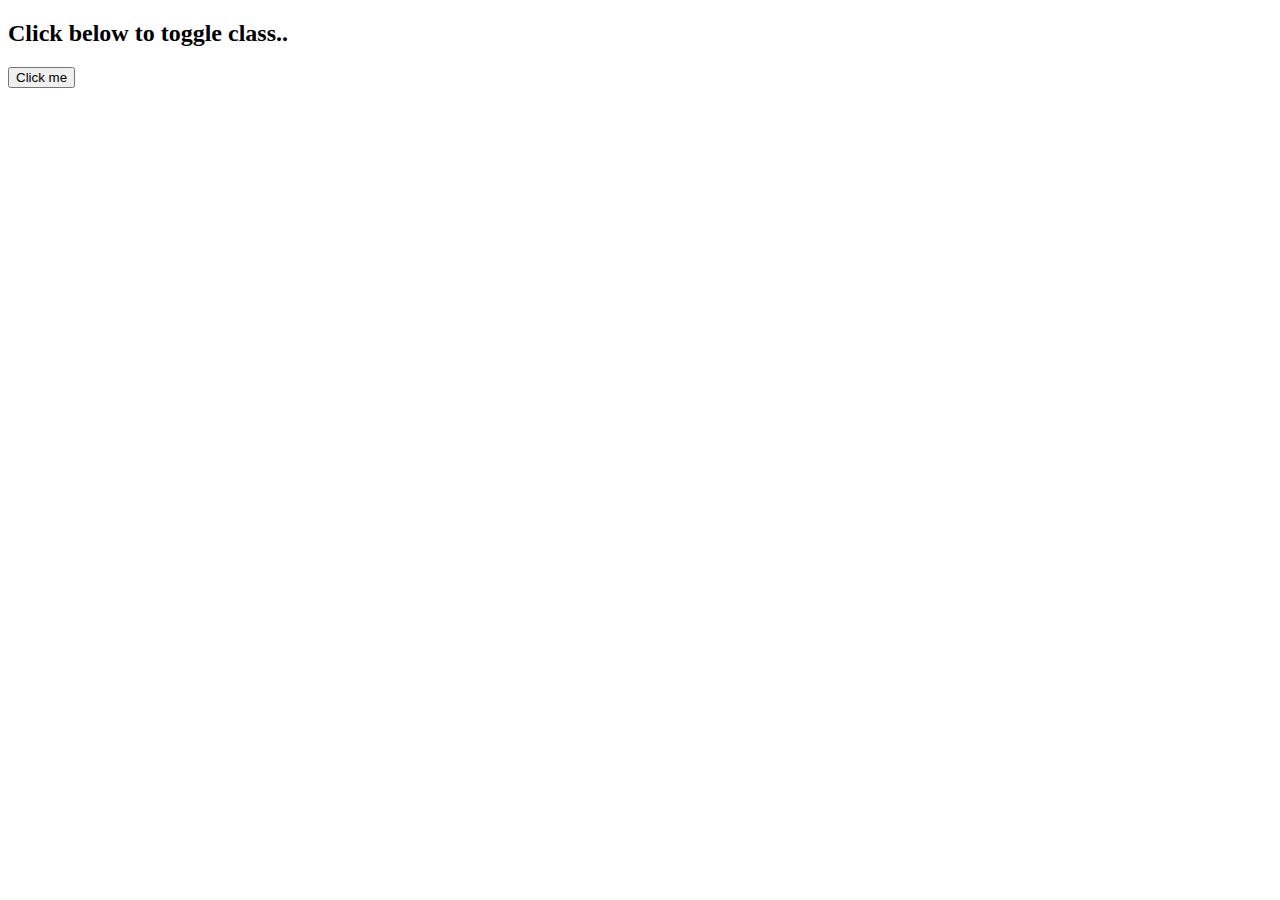
<file: 1. Toggle/index.html>
<!DOCTYPE html>
<html lang="en">
<head>
    <meta charset="UTF-8">
    <meta http-equiv="X-UA-Compatible" content="IE=edge">
    <meta name="viewport" content="width=device-width, initial-scale=1.0">
    <title>Toggle Class</title>
    <style>
        h2#text{
            transition: 2s all ease;
        }
        .return{
            transition: 2s all ease;
        }
    </style>
</head>
<body>
    <h2 id="text">Click below to toggle class..</h2>
    <button onclick="toggleClass()" id="btn">Click me</button>


    <script src="./app.js"></script>
</body>
</html>
</file>
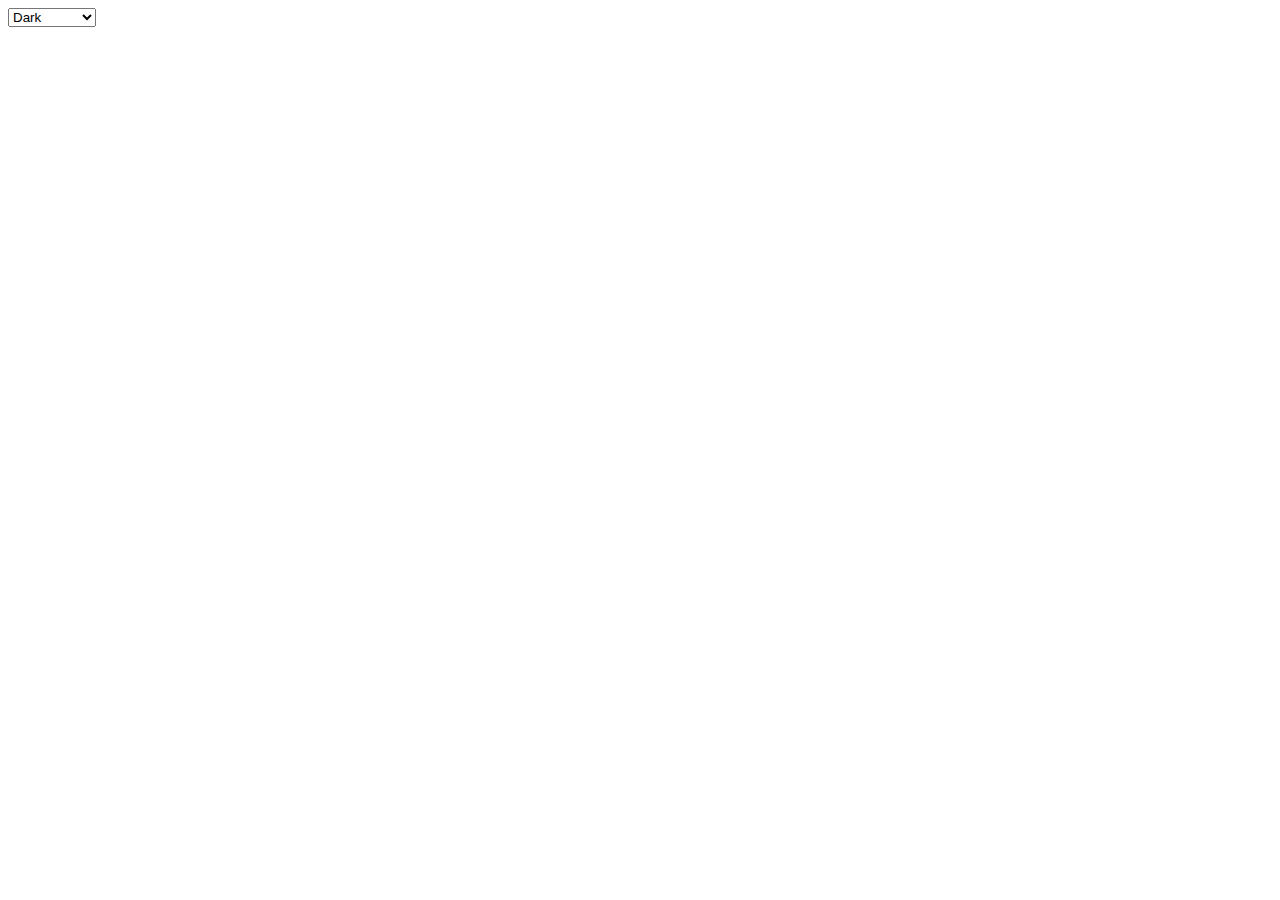
<file: 2. Background Select using this.value/index.html>
<!DOCTYPE html>
<html lang="en">
<head>
    <meta charset="UTF-8">
    <meta http-equiv="X-UA-Compatible" content="IE=edge">
    <meta name="viewport" content="width=device-width, initial-scale=1.0">
    <title>Toggle Class</title>
    <style>
        body{
            transition: 1.5s ease-in-out;
        }
    </style>
</head>
<body>
    
    <select onchange="color(this.value)">
        <option value="black">Dark</option>
        <option value="white">Light</option>
        <option value="grey">Dayoff</option>
        <option value="#795548">Nightvision</option>
    </select>

    <script src="./app.js"></script>
</body>
</html>
</file>
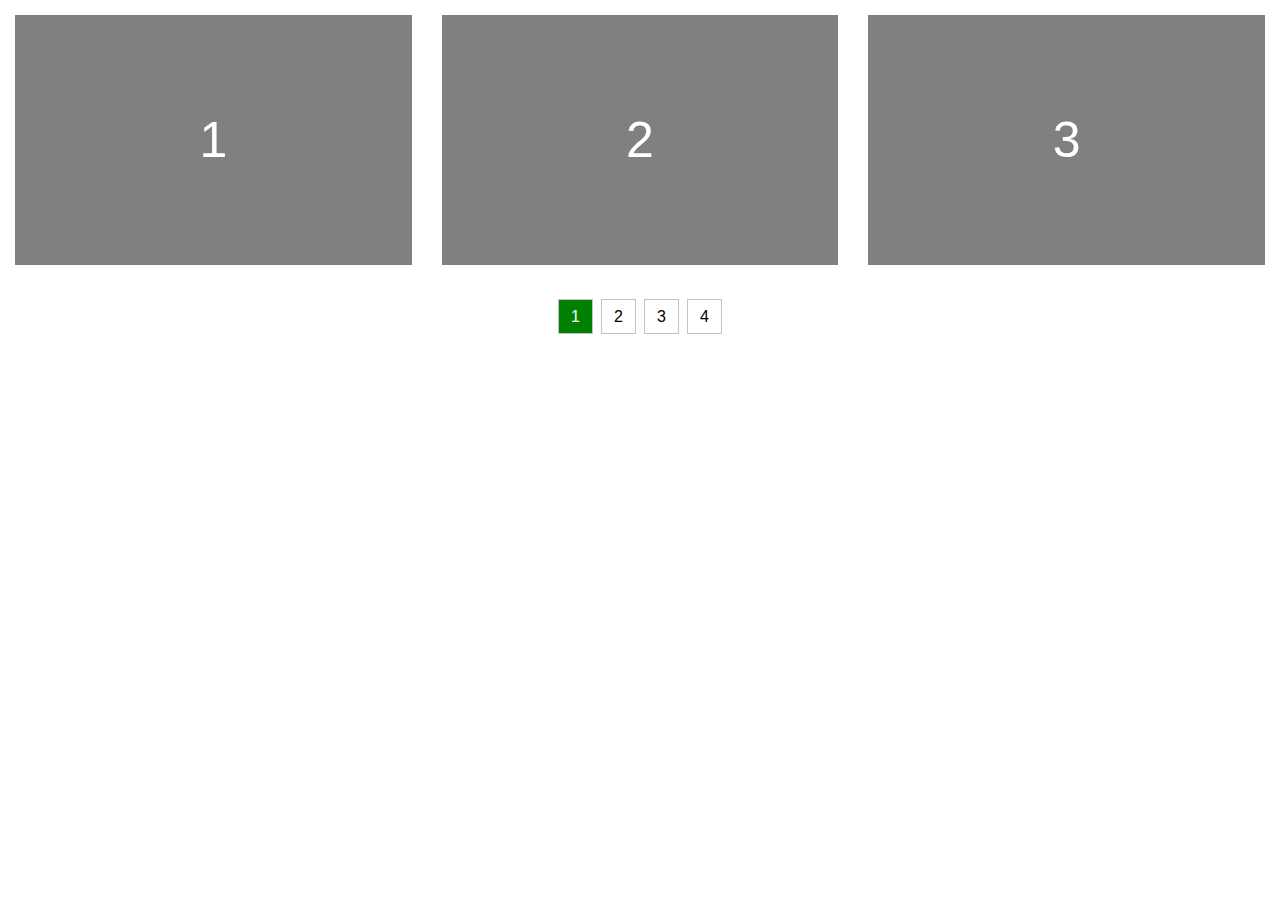
<file: 3. Carousel/index.html>
<!DOCTYPE html>
<html lang="en">
<head>
    <meta charset="UTF-8">
    <meta http-equiv="X-UA-Compatible" content="IE=edge">
    <meta name="viewport" content="width=device-width, initial-scale=1.0">
    <title>Carousel</title>
    <link rel="stylesheet" href="style.css">
</head>
<body>
    
    <div class="carousel-slider">
        <div class="carousel-container">
            <div class="item">1</div>
            <div class="item">2</div>
            <div class="item">3</div>
            <div class="item">4</div>
            <div class="item">5</div>
            <div class="item">6</div>
            <div class="item">7</div>
            <div class="item">8</div>
            <div class="item">9</div>
            <div class="item">10</div>
        </div>
        <div class="controls">
        </div>
    </div>

    <script src="./app.js"></script>
</body>
</html>
</file>
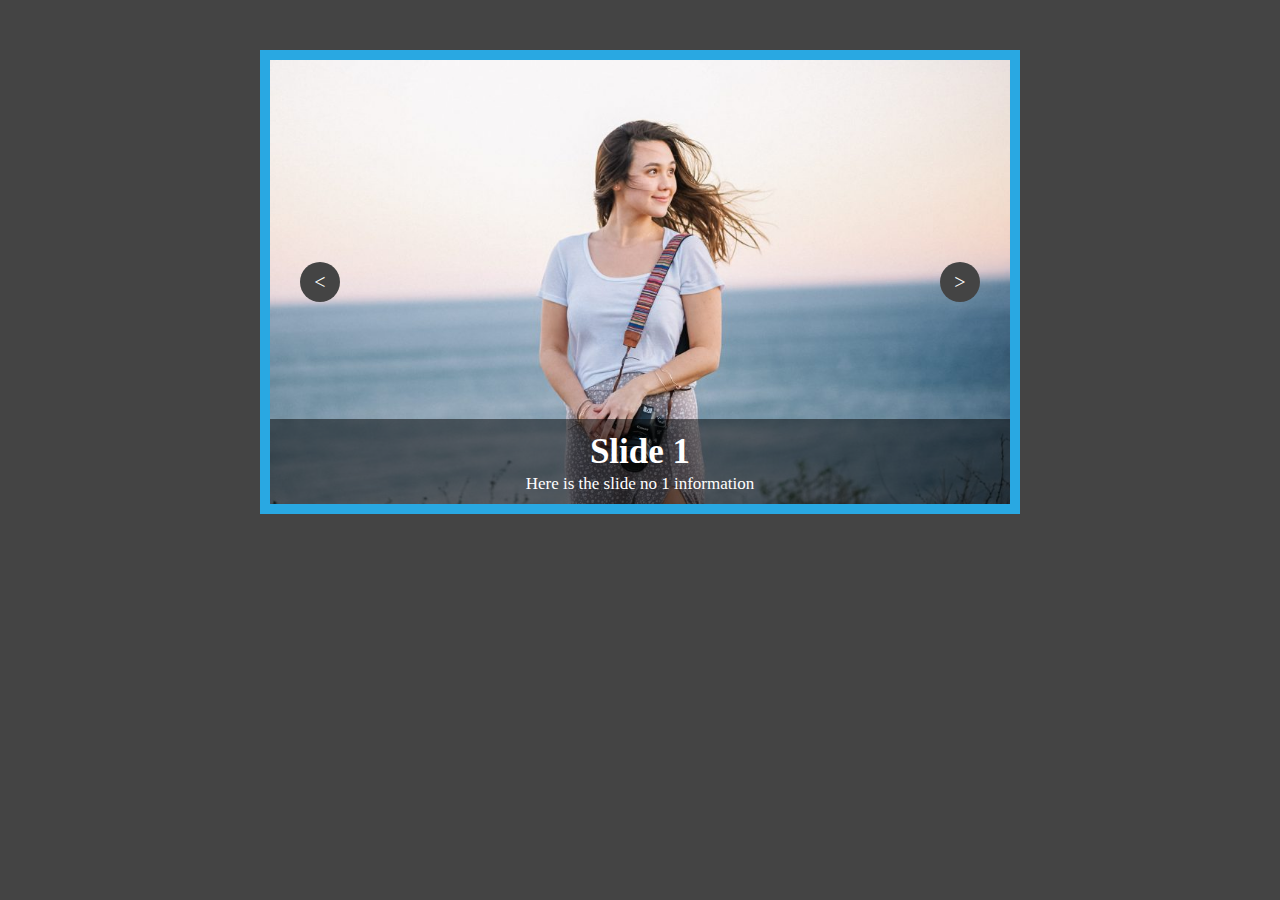
<file: 4. Image Slider/index.html>
<!DOCTYPE html>
<html lang="en">
<head>
    <meta charset="UTF-8">
    <meta http-equiv="X-UA-Compatible" content="IE=edge">
    <meta name="viewport" content="width=device-width, initial-scale=1.0">
    <title>Image Slider</title>
    <link rel="stylesheet" href="style.css">
</head>
<body>
    
    <div class="slider">
        <div class="slider-items">
            <div class="item active">
                <img src="./img/slide1.jpg" alt="Slider Image 1">
                <div class="caption">
                    <h2>Slide 1</h2>
                    <p>Here is the slide no 1 information</p>
                </div>
            </div>
            <div class="item">
                <img src="./img/slide2.jpg" alt="Slider Image 1">
                <div class="caption">
                    <h2>Slide 2</h2>
                    <p>Here is the slide no 2 information</p>
                </div>
            </div>
            <div class="item">
                <img src="./img/slide3.jpg" alt="Slider Image 1">
                <div class="caption">
                    <h2>Slide 3</h2>
                    <p>Here is the slide no 3 information</p>
                </div>
            </div>
        </div>
        <!-- Controls -->
            <div class="left-side"><</div>
            <div class="right-side">></div>
        <!-- Controls -->
    </div>

    <script src="./app.js"></script>
</body>
</html>
</file>
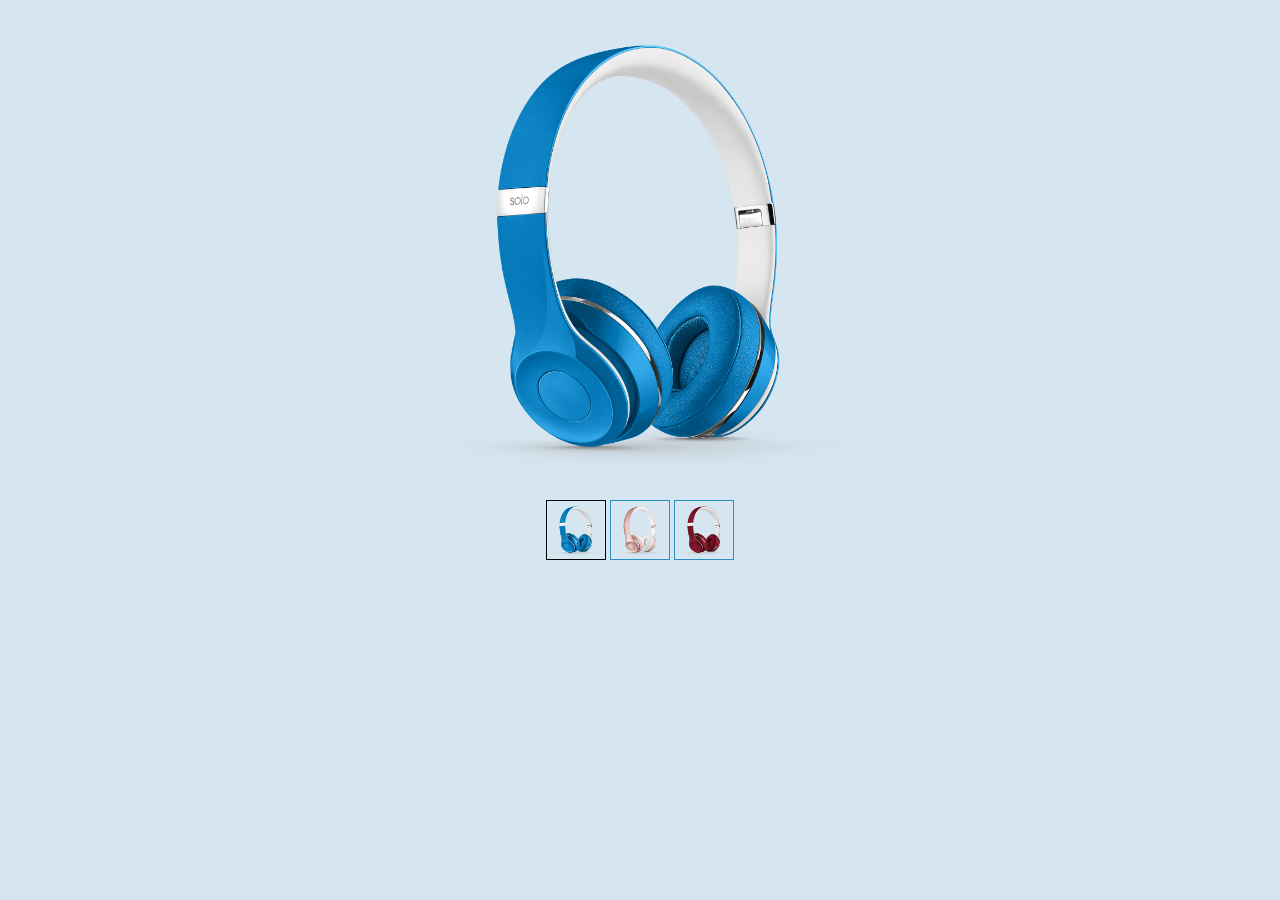
<file: 5. Image Change/index.html>
<!DOCTYPE html>
<html lang="en">
<head>
    <meta charset="UTF-8">
    <meta http-equiv="X-UA-Compatible" content="IE=edge">
    <meta name="viewport" content="width=device-width, initial-scale=1.0">
    <title>Image Change</title>
    <link rel="stylesheet" href="style.css">
</head>
<body>
    
    <div class="product">
        <div class="main-img">
            <img src="./img/headphone_blue.png" class="pro-img" alt="Blue Headphones">
        </div>
        <div class="thumb-img">
            <div class="box active" onclick="changeImage(this)">
                <img src="./img/headphone_blue.png" alt="Blue Headphones">
            </div>
            <div class="box" onclick="changeImage(this)">
                <img src="./img/headphone_pink.png" alt="Pink Headphones">
            </div>
            <div class="box" onclick="changeImage(this)">
                <img src="./img/headphone_red.png" alt="Red Headphones">
            </div>
        </div>
    </div>

    <script src="./app.js"></script>
</body>
</html>
</file>
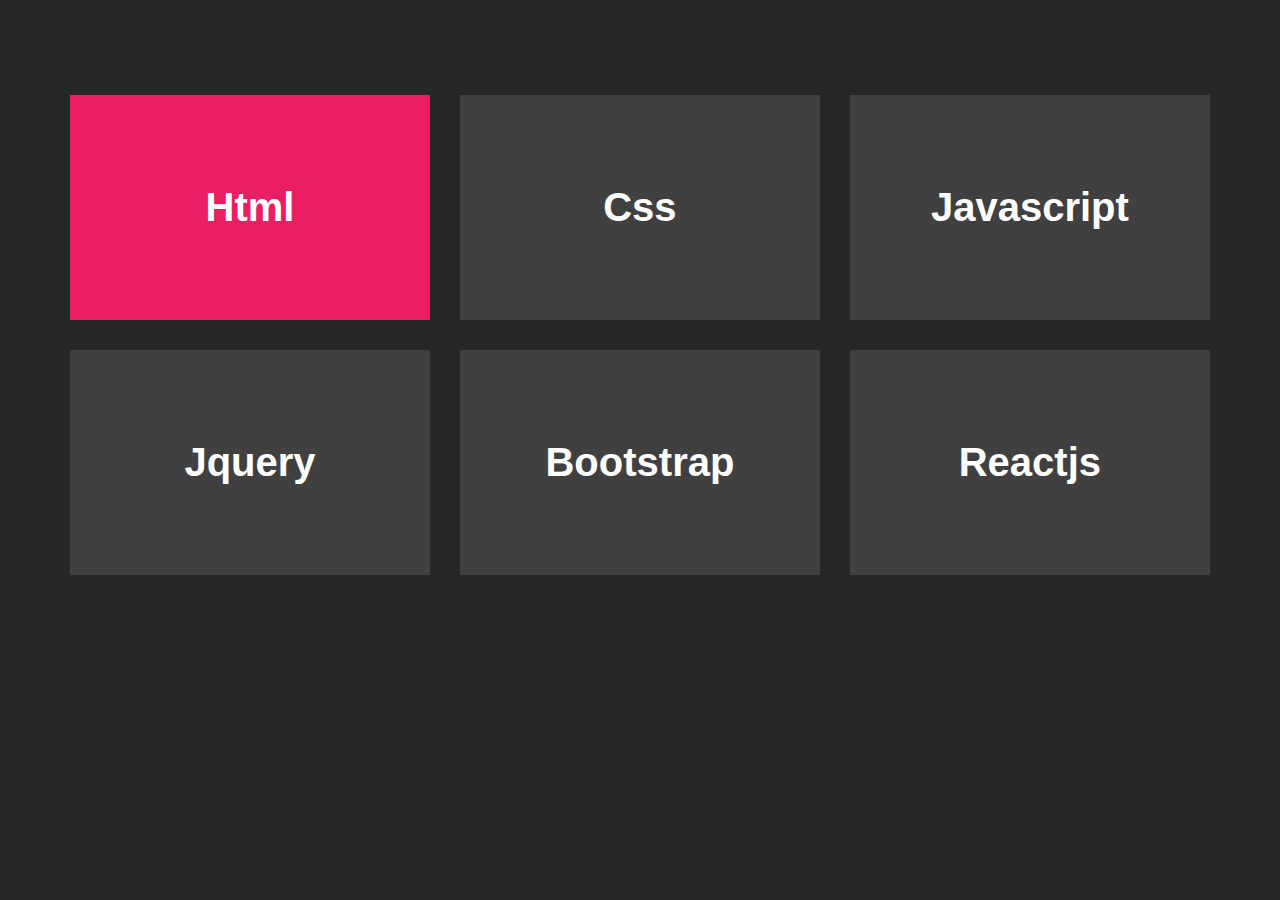
<file: 6. MouceHover effect in javascript/index.html>
<!DOCTYPE html>
<html>
<head>
  <title>Hover effect in javascript</title>
  <meta name="viewport" content="width=device-width, initial-scale=1">
  <link rel="stylesheet" href="style.css"/>
</head>
<body>

 <section class="grid-box">
 	 <div class="container">
 	 	 <div class="content">
 	 	 	 <div class="box">
 	 	 	 	  <div class="inner">
 	 	 	 	  	  <h1>Html</h1>
 	 	 	 	  </div>
 	 	 	 </div>
 	 	 	 <div class="box">
 	 	 	 	  <div class="inner">
 	 	 	 	  	  <h1>Css</h1>
 	 	 	 	  </div>
 	 	 	 </div>
 	 	 	 <div class="box">
 	 	 	 	  <div class="inner">

 	 	 	 	  	  <h1>Javascript</h1>
 	 	 	 	  </div>
 	 	 	 </div>
            <div class="box">
 	 	 	 	  <div class="inner">
 	 	 	 	  	  <h1>Jquery</h1>
 	 	 	 	  </div>
 	 	 	 </div>
 	 	 	 <div class="box">
 	 	 	 	  <div class="inner">
 	 	 	 	  	  <h1>Bootstrap</h1>
 	 	 	 	  </div>
 	 	 	 </div>
 	 	 	 <div class="box">
 	 	 	 	  <div class="inner">
 	 	 	 	  	  <h1>Reactjs</h1>
 	 	 	 	  </div>
 	 	 	 </div>
         </div>
 	 </div>
 </section>

<script src="./app.js"></script>
</body>
</html>
</file>
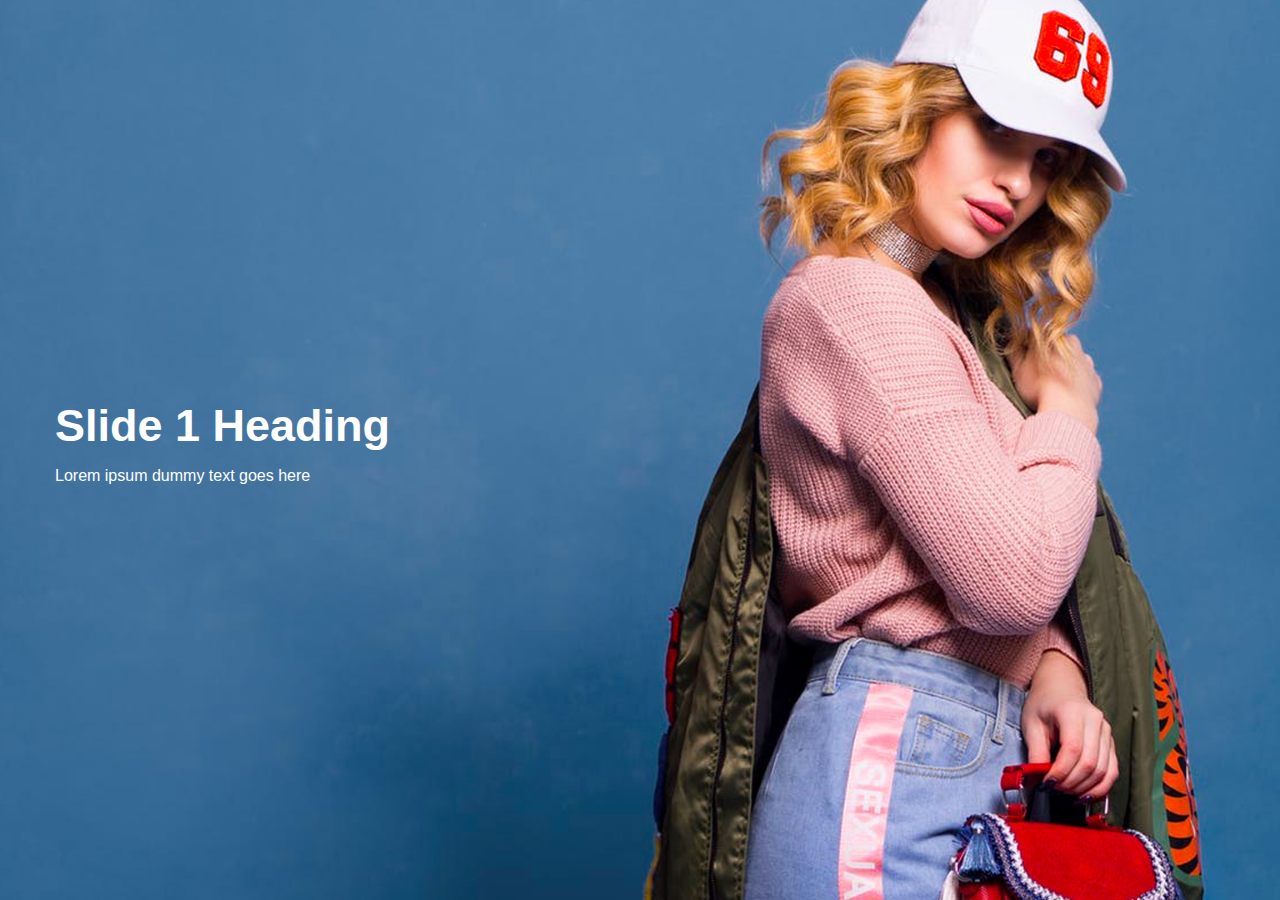
<file: 7. Slideshow/index.html>
<!DOCTYPE html>
<html>
<head>
	<title>SlideShow in Javascript</title>
	<meta name="viewport" content="width=device-width, initial-scale=1">
	<link rel="stylesheet" type="text/css" href="style.css">
	
</head>
<body>

 <section class="slide-show">
 	<div class="slide active" style="background-image:url('images/slide-1.jpg');">
 		<div class="container">
 			<div class="caption">
 				 <h1>Slide 1 Heading</h1>
 				 <p>Lorem ipsum dummy text goes here</p>
 			</div>
 		</div>
 	</div>
 	<div class="slide" style="background-image:url('images/slide-2.jpg');">
 		<div class="container">
 			<div class="caption">
 				 <h1>Slide 2 Heading</h1>
 				 <p>Lorem ipsum dummy text goes here</p>
 			</div>
 		</div>
 	</div>
 	<div class="slide" style="background-image:url('images/slide-3.jpg');">
 		<div class="container">
 			<div class="caption">
 				 <h1>Slide 3 Heading</h1>
 				 <p>Lorem ipsum dummy text goes here</p>
 			</div>
 		</div>
 	</div>
 </section>

  
  <script>
  	    const slides=document.querySelector(".slide-show").children;
        let index=0;
              
        function slideShow(){
              if(index==slides.length){
              	
              		index=0;
              }
              for(let i=0; i<slides.length; i++){
              	slides[i].classList.remove("active");
              	slides[i].style.zIndex="";
              }

              if(index>0){
              	slides[index-1].style.zIndex="2";
              }

              slides[index].classList.add("active");

              index++;
              setTimeout(slideShow,4000);
        }

        window.onload=slideShow()  ;
  </script>
        

</body>
</html>
</file>
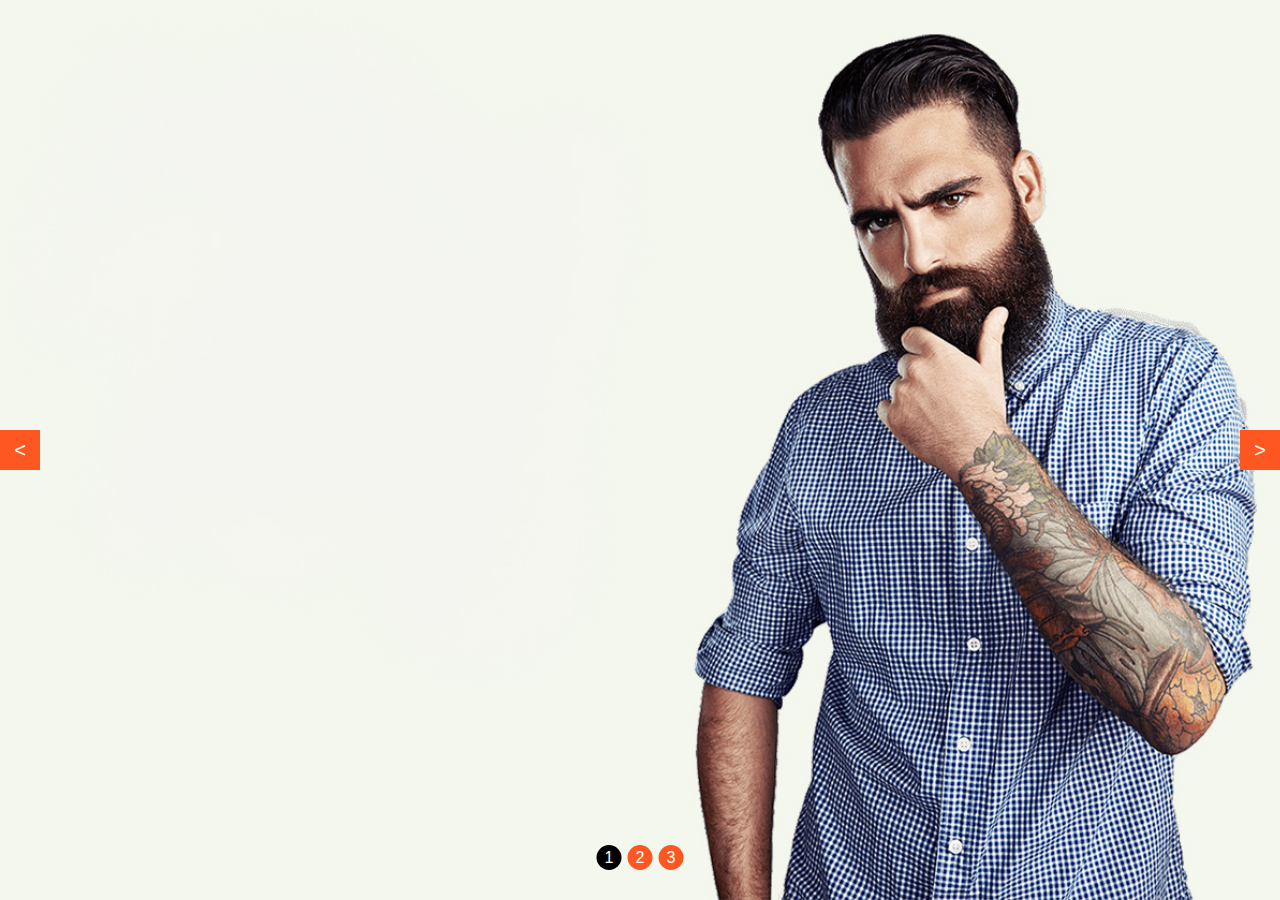
<file: 8. Slider all options/index.html>
<!DOCTYPE html>
<html>
<head>
	<title>slider in Javascript</title>
	<meta name="viewport" content="width=device-width, initial-scale=1">
	<link rel="stylesheet" type="text/css" href="style.css">
</head>
<body>
  
  <section class="home">
     <div class="slider">
        <div class="slide active" style="background-image: url('images/slide-1.jpg')">
            <div class="container">
                <div class="caption">
                    <h1>1. Winter Collection 2020</h1>
                    <p>Lorem ipsum dummy text goes here.</p>
                    <a href="">Shop Now</a>
                </div>
            </div>
        </div>
        <div class="slide" style="background-image: url('images/slide-2.jpg')">
            <div class="container">
                <div class="caption">
                    <h1>2. Winter Collection 2020</h1>
                    <p>Lorem ipsum dummy text goes here.</p>
                    <a href="">Shop Now</a>
                </div>
            </div>
        </div>
        <div class="slide" style="background-image: url('images/slide-3.jpg')">
            <div class="container">
                <div class="caption">
                    <h1>3. Winter Collection 2020</h1>
                    <p>Lorem ipsum dummy text goes here.</p>
                    <a href="">Shop Now</a>
                </div>
            </div>
        </div>
     </div>
   
    <!-- controls  -->
    <div class="controls">
        <div class="prev"><</div>
        <div class="next">></div>
    </div>

    <!-- indicators -->
    <div class="indicator">
    </div>

  </section>

 
 <script src="script.js"></script>

</body>
</html>
</file>
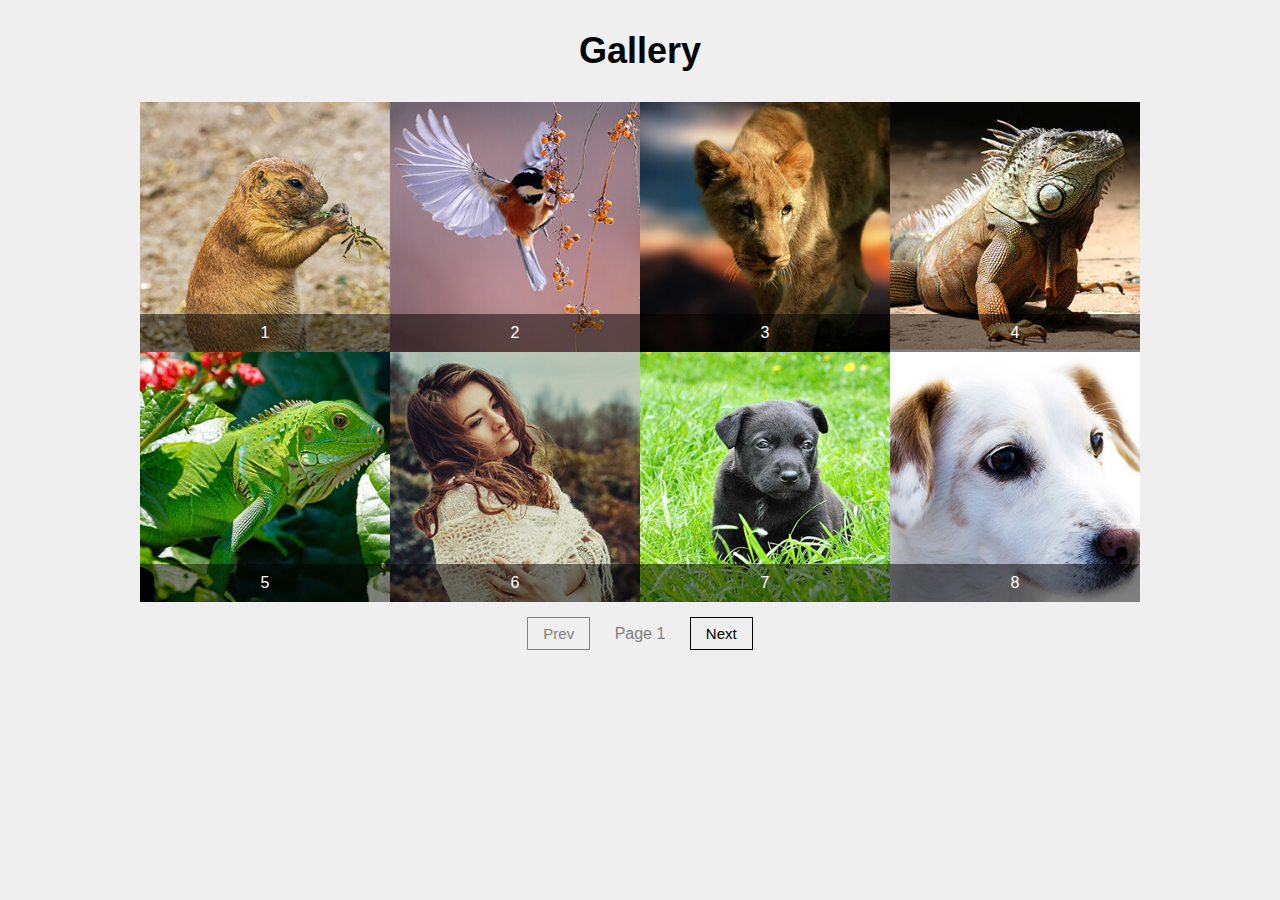
<file: 9. Pagination/index.html>
<!DOCTYPE html>
<html>
<head>
	<title>Gallery Pagination </title>
	<meta name="viewport" content="width=device-width, initial-scale=1">
	<link rel="stylesheet" type="text/css" href="style.css">	
</head>
<body>

<section class="gallery">
	<div class="container">
		<div class="title">
			<h1>Gallery</h1>
		</div>
		<div class="gallery-items">
			<div class="item">
				<img src="images/1.jpg" alt="gallery" />
				<div class="caption">
					1
				</div>
			</div>
			<div class="item">
				<img src="images/2.jpg" alt="gallery" />
				<div class="caption">
					2
				</div>
			</div>
			<div class="item">
				<img src="images/3.jpg" alt="gallery" />
				<div class="caption">
					3
				</div>
			</div>
			<div class="item">
				<img src="images/4.jpg" alt="gallery" />
				<div class="caption">
					4
				</div>
			</div>
			<div class="item">
				<img src="images/5.jpg" alt="gallery" />
				<div class="caption">
					5
				</div>
			</div>
			<div class="item">
				<img src="images/6.jpg" alt="gallery" />
				<div class="caption">
					6
				</div>
			</div>
			<div class="item">
				<img src="images/7.jpg" alt="gallery" />
				<div class="caption">
					7
				</div>
			</div>
			<div class="item">
				<img src="images/8.jpg" alt="gallery" />
				<div class="caption">
					8
				</div>
			</div>
			<div class="item">
				<img src="images/9.jpg" alt="gallery" />
				<div class="caption">
					9
				</div>
			</div>
			<div class="item">
				<img src="images/10.jpg" alt="gallery" />
				<div class="caption">
					10
				</div>
			</div>
			<div class="item">
				<img src="images/11.jpg" alt="gallery" />
				<div class="caption">
					11
				</div>
			</div>
			<div class="item">
				<img src="images/12.jpg" alt="gallery" />
				<div class="caption">
					12
				</div>
			</div>
			<div class="item">
				<img src="images/13.jpg" alt="gallery" />
				<div class="caption">
					13
				</div>
			</div>
			<div class="item">
				<img src="images/14.jpg" alt="gallery" />
				<div class="caption">
					14
				</div>
			</div>
			<div class="item">
				<img src="images/15.jpg" alt="gallery" />
				<div class="caption">
					15
				</div>
			</div>
			<div class="item">
				<img src="images/16.jpg" alt="gallery" />
				<div class="caption">
					16
				</div>
			</div>
			<div class="item">
				<img src="images/17.jpg" alt="gallery" />
				<div class="caption">
					17
				</div>
			</div>
			<div class="item">
				<img src="images/18.jpg" alt="gallery" />
				<div class="caption">
					18
				</div>
			</div>
			<div class="item">
				<img src="images/19.jpg" alt="gallery" />
				<div class="caption">
					19
				</div>
			</div>
			<div class="item">
				<img src="images/20.jpg" alt="gallery" />
				<div class="caption">
					20
				</div>
			</div>
		</div>
		<div class="pagination">
			<div class="prev">Prev</div>
			<div class="page">Page <span class="page-num"></span></div>
			<div class="next">Next</div>
		</div>
	</div>
</section>

<script src="script.js"></script>
</body>
</html>
</file>
<file: 3. Carousel/style.css>
body {
    margin: 0;
    font-family: sans-serif;
}

* {
    box-sizing: border-box;
}

.carousel-slider {
    width: 100%;
    float: left;
    overflow: hidden;
}

.carousel-slider .carousel-container {
    width: 100%;
    float: left;
    transition: margin 1s ease;
}

.carousel-slider .item {
    height: 250px;
    background-color: grey;
    line-height: 250px;
    text-align: center;
    font-size: 50px;
    color: #ffffff;
    float: left;
}

.carousel-slider .controls {
    width: 100%;
    float: left;
    padding: 15px;
}

.carousel-slider .controls ul {
    display: block;
    text-align: center;
    padding: 0;
    margin: 0;
    list-style: none;
}

.carousel-slider .controls ul li {
    height: 35px;
    width: 35px;
    border: 1px solid #c3c3c3;
    margin: 4px;
    display: inline-block;
    line-height: 33px;
    cursor: pointer;
}

.carousel-slider .controls ul li.active {
    background-color: green;
    color: #ffffff;

}
</file>
<file: 4. Image Slider/style.css>
body{
    background-color: #444444;
}

.slider{
    max-width: 740px;
    border: 10px solid #29a8e2;
    margin: 50px auto;
    overflow: hidden;
    position: relative;
}

.slider .left-side, .slider .right-side{
        position: absolute;
        height: 40px;
        width: 40px;
        border-radius: 50%;
        background-color: #444444;
        color: #ffffff;
        top:50%;
        margin-top: -20px;
        text-align: center;
        line-height: 40px;
        transition: all .5s ease;
        font-size: 20px;
        cursor: pointer;
}
.slider .left-side:hover, .slider .right-side:hover{
    box-shadow: 0px 0px 10px #000000;
    background-color: #29a8e2;
}
.slider .left-side{
    left: 30px;
}

.slider .right-side{
    right: 30px;
}

.slider .slider-items .item img{
    width: 100%;
    display: block;
    animation: zoom 1s ease;
}

@keyframes zoom{
     0%{transform: scale(2);opacity: 0;}
     100%{transform: scale(1);opacity: 1;}
}

.slider .slider-items .item{
    display: none;
    position: relative;
}

.slider .slider-items .item.active{
    display: block;
}

.slider .slider-items .item .caption{
    position: absolute;
    width:100%;
    bottom: 0px;
    left: 0;
    color: #ffffff;
    text-align: center;
    background-color: rgba(0, 0, 0, .5);
    padding: 10px 0px;
}
.slider .slider-items .item .caption h2{
    font-size: 35px;
    line-height: 1;
    margin: 5px;
}

.slider .slider-items .item .caption p{
    font-size: 17px;
    margin: 0;
}
</file>
<file: 5. Image Change/style.css>
body{
    margin: 0;
}

*{
    box-sizing: border-box;
}

.product{
    background-color: #d6e6f1;
    height: 100vh;
}

.product .main-img img{
    max-width: 500px;
    margin: auto;
    display: block;
}
.product .thumb-img {
    text-align: center;
}
.product .thumb-img .box{
    display: inline-block;
    width: 60px;
    height: 60px;
    border: 1px solid #2a8fc6;
    cursor: pointer;
}

.product .thumb-img .box.active{
    border-color: #000;
}

.product .thumb-img img{
    width: 100%;
    height: 100%;
}
</file>
<file: 6. MouceHover effect in javascript/style.css>
body{
	margin:0;
	font-family: sans-serif;
}

*{
	box-sizing: border-box;
}
.grid-box{
	height: 100vh;
	background-color: #272727;
	float: left;
	width: 100%;
	padding:80px 15px;
}

.container{
	max-width: 1170px;
	margin:auto;
}

.grid-box .content .box{
	width: 33.33%;
	float: left;
	padding: 15px;
}

.grid-box .content .box .inner{
	background-color: #404040;
	padding: 90px 15px;
}

.grid-box .content .box .inner h1{
    font-size: 40px;
    text-align: center;
    margin:0;
    color:#ffffff;
    position: relative;
    z-index: 10;
}
</file>
<file: 7. Slideshow/style.css>
body{
	margin:0;
	font-family: sans-serif;
}

*{
	box-sizing: border-box;
}

.slide-show{
	height: 100vh;
}
.slide-show .slide{
	min-height: 100vh;
	background-position: center;
	background-size: cover;
	display: flex;
	align-items: center;
	position: absolute;
	left:0;
	top:0;
	width: 100%;
	height: 100%;
	z-index: 1;
	padding:0 15px;
}
.slide-show .slide.active{
	z-index: 3;
	animation: slideshow 3s ease;
}
@keyframes slideshow{
	0%{
		transform: translateY(-100%);
	}
	100%{
		transform: translateY(0%);
	}
}
.container{
	max-width: 1170px;
	margin: auto;
	flex-grow: 1;
}

.slide-show .caption h1{
 font-size:45px;
 color:#ffffff;
 margin:0;
}
.slide-show .caption p{
	font-size: 16px;
	color:#ffffff;
	margin:15px 0;
}
</file>
<file: 8. Slider all options/style.css>
body{
	margin:0;
	font-family: sans-serif;
	overflow-x: hidden;
}

*{
	box-sizing: border-box;
}

.home{
	height: 100vh;
	overflow:hidden;
	position: relative;
}

.home .slide{
	position: absolute;
	left:0;
	top:0;
	width: 100%;
	height: 100%;
	background-size: cover;
	background-position: center;
	z-index:1; 
	display:none;
	padding:0 15px;
	animation: slide 2s ease;
}
.home .slide.active{
	display: flex;
}
@keyframes slide{
	0%{
		transform:scale(1.1);
	}
	100%{
		transform: scale(1);
	}
}
.container{
	max-width: 1170px;
	margin:auto;
	
}

.home .container{
	 flex-grow: 1;
}
.home .caption{
	width:50%;
}
.home .caption h1{
	font-size:42px;
	color:#000000;
	margin:0;
	
}
.home .slide.active .caption h1{
	opacity:0;
	animation: captionText .5s ease forwards;
	animation-delay:1s;
}
.home .caption p{
	font-size: 18px;
	margin:15px 0 30px;
	color:#222222;
}
.home .slide.active .caption p{
	opacity:0;
	animation: captionText .5s ease forwards;
	animation-delay:1.2s;
}
.home .caption a{
 display: inline-block;
 padding:10px 30px;
 background-color: #000000;
 text-decoration: none;
 color:#ffffff;
}

.home .slide.active .caption a{
	opacity:0;
	animation: captionText .5s ease forwards;
	animation-delay:1.4s;
}

@keyframes captionText{
	0%{
		opacity:0; transform: translateX(-100px);
	}
	100%{
	 opacity:1; transform: translateX(0px);	
	}
}

.home .controls .prev,
.home .controls .next{
 position: absolute;
 z-index:2;
 top:50%;
 height:40px;
 width: 40px;
 margin-top: -20px;
 color:#ffffff;
 background-color: #FF5722;
 text-align: center;
 line-height: 40px;
 font-size:20px;
 cursor:pointer;
 transition: all .5s ease;
}
.home .controls .prev:hover,
.home .controls .next:hover{
	background-color: #000000;
}
.home .controls .prev{
 left:0;
}
.home .controls .next{
 right:0;
}

.home .indicator{
	position: absolute;
	left:50%;
	bottom:30px;
	z-index: 2;
	transform: translateX(-50%);
}

.home .indicator div{
	display: inline-block;
	width:25px;
	height: 25px;
	color:#ffffff;
	background-color: #FF5722;
	border-radius:50%;
	text-align: center;
	line-height: 25px;
	margin:0 3px;
}

.home .indicator div.active{
 background-color: #000;
}

/*responsive*/
@media(max-width: 767px){
	.controls{
		display: none;
	}
}
</file>
<file: 9. Pagination/style.css>
body{
	margin:0;
	font-family: sans-serif;
	background-color: #efefef;
}
*{
	box-sizing: border-box;
}

.container{
	max-width: 1000px;
	margin: auto;
}
.gallery{
	width: 100%;
	float: left;
	padding:30px 15px;
}
.gallery .title h1{
	font-size:36px;
	margin:0 0 30px;
	color:#000000;
	text-align: center;
}
.gallery .gallery-items .item{
	float: left;
	width:25%;
	position: relative;
}
.gallery .gallery-items .item.hide{
	display: none;
}
.gallery .gallery-items .item.show{
	display: block;
	animation: show .5s ease;
}
@keyframes show{
    0%{
    	opacity:0;
    	transform: scale(0.9);
    }
    100%{
    	opacity:1;
    	transform: scale(1);
    }
}


.gallery .gallery-items .item img{
	width: 100%;
	display: block;
}
.gallery .gallery-items .item .caption{
	position: absolute;
	left:0px;
	bottom:0;
	background-color: rgba(0,0,0,.5);
	padding:10px;
	width: 100%;
	color:#ffffff;
	text-align: center;
}
.gallery .pagination{
	width: 100%;
	float: left;
	padding:15px;
	text-align: center;
}
.gallery .pagination div{
	display: inline-block;
	margin:0 10px;
}
.gallery .pagination .page{
	color:gray;
}
.gallery .pagination .prev,.gallery .pagination .next{
 color:#000;
 border:1px solid #000;
 font-size:15px;
 padding:7px 15px;
 cursor: pointer;
}

.gallery .pagination .prev.disabled,
.gallery .pagination .next.disabled{
	border-color: gray;
	color:gray;
	pointer-events: none;
}
</file>
